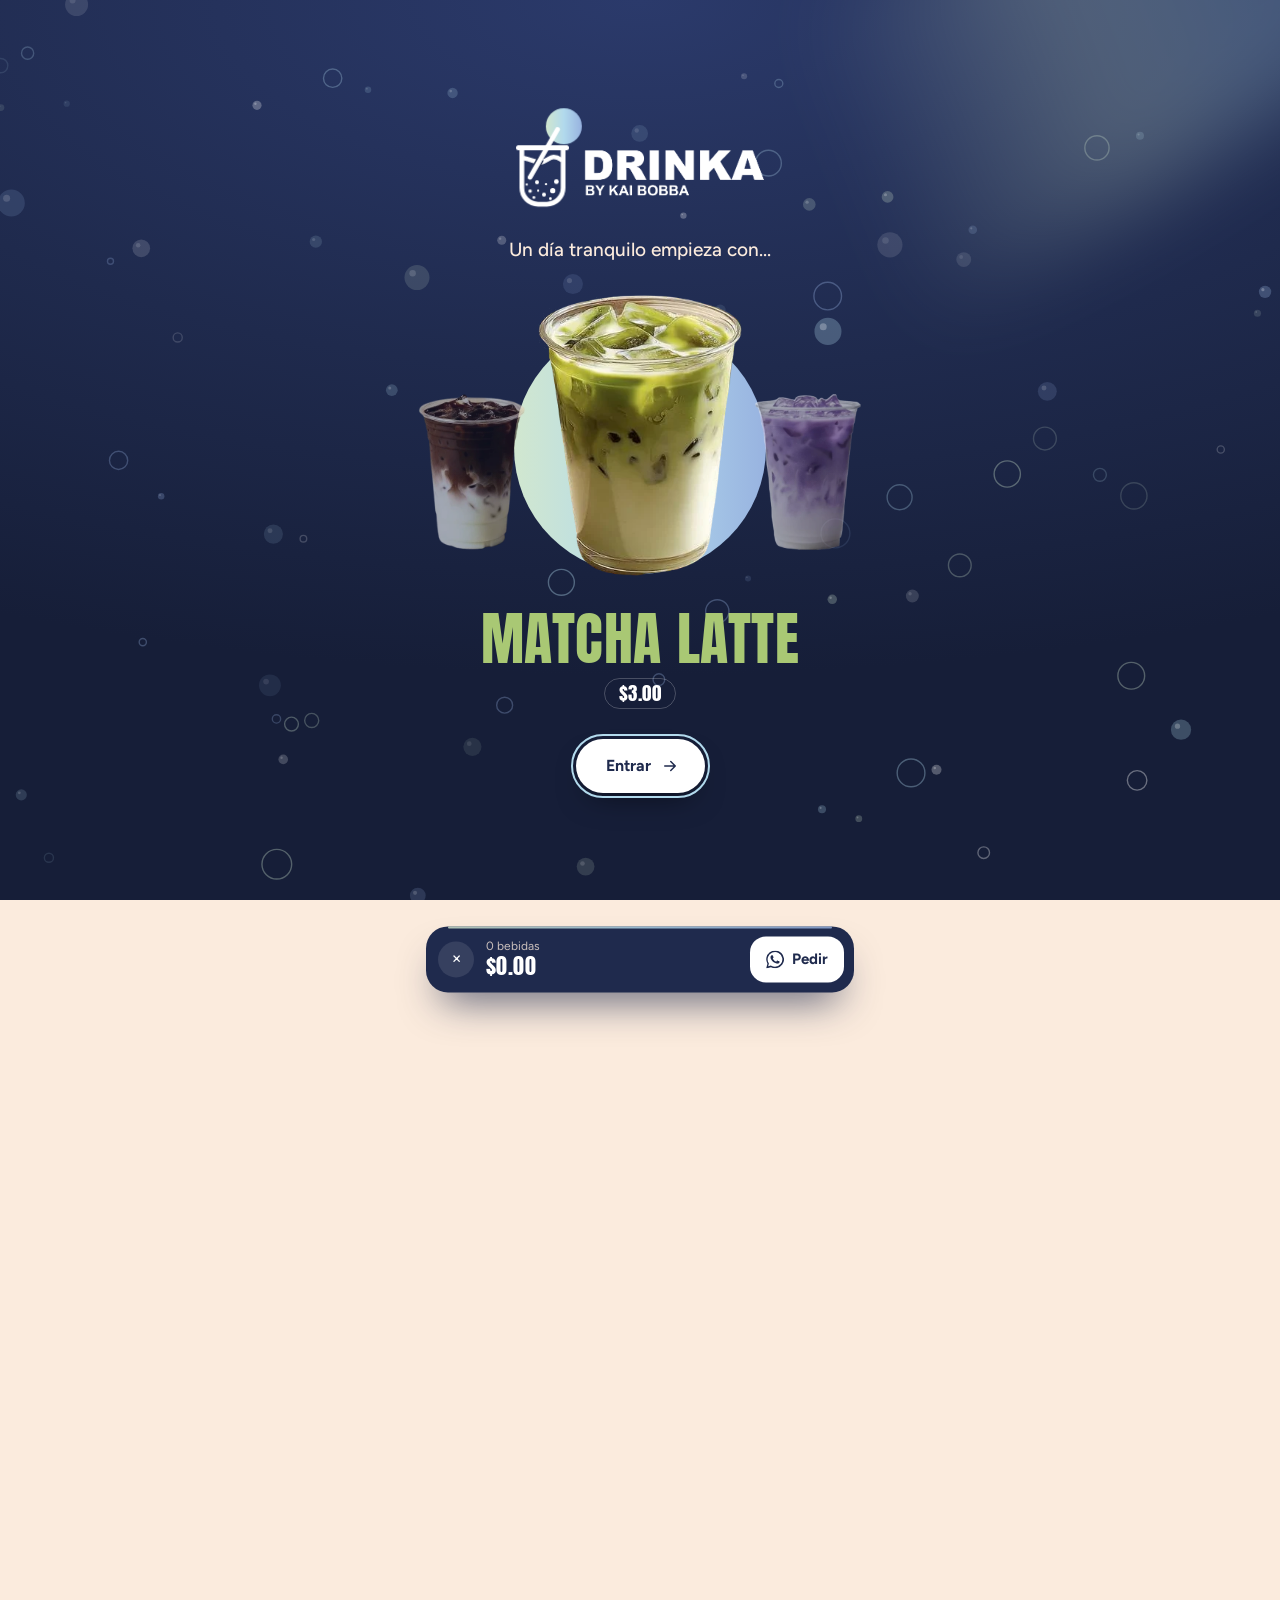
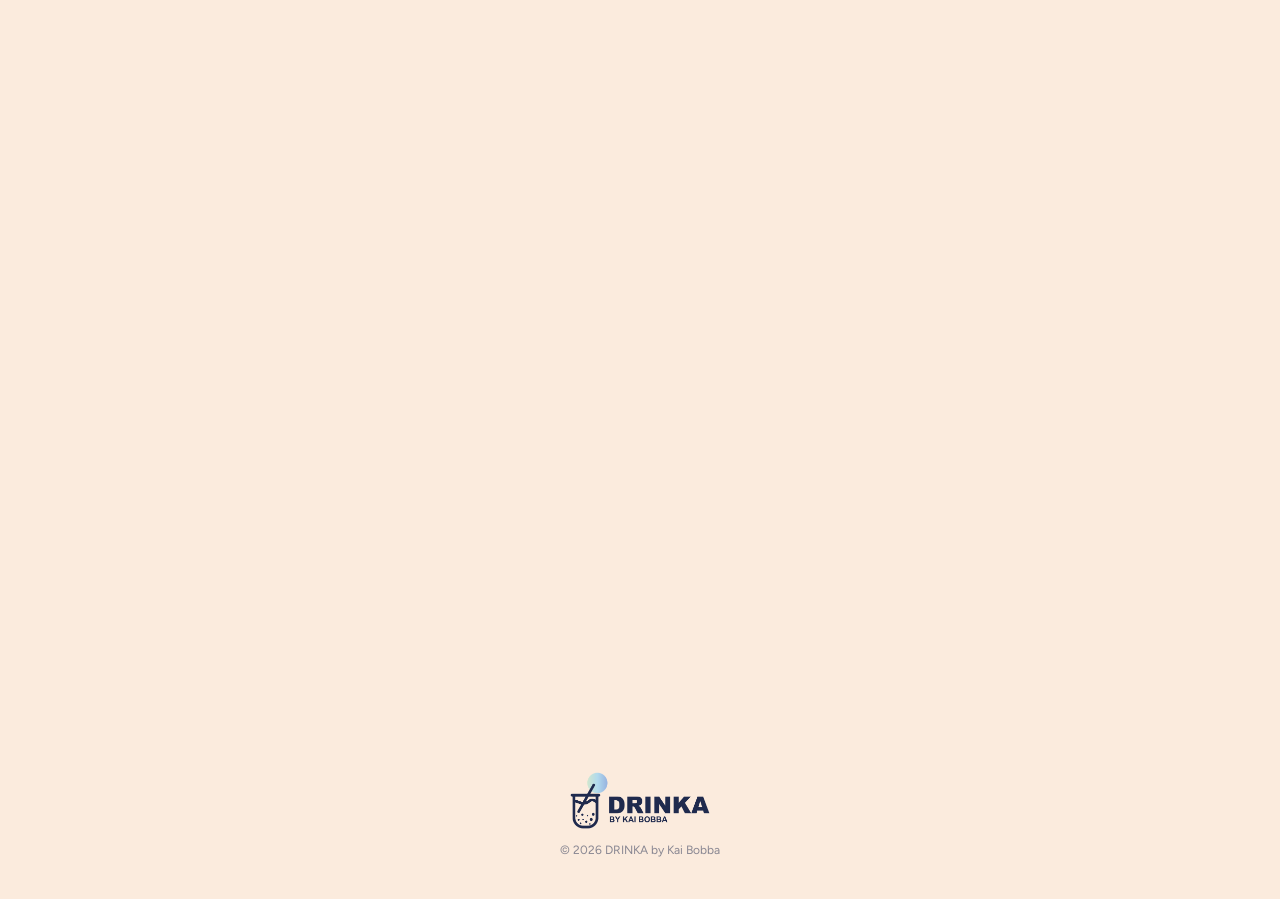
<file: index.html>
<!doctype html>
<html lang="es">
<head>
<meta charset="utf-8">
<meta name="viewport" content="width=device-width, initial-scale=1, viewport-fit=cover">
<title>DRINKA by Kai Bobba</title>
<meta name="description" content="DRINKA by Kai Bobba · Matcha, taro, tés y café. Mira el menú con precios, pide por WhatsApp y encuentra nuestro horario.">
<meta name="theme-color" content="#1F2A4D">
<meta property="og:type" content="website">
<meta property="og:title" content="DRINKA by Kai Bobba">
<meta property="og:description" content="Un día tranquilo empieza con… Menú, pedidos por WhatsApp, horario y ubicación.">
<meta property="og:url" content="https://elohim-desing-ec.github.io/links-drinka/">
<meta property="og:image" content="https://elohim-desing-ec.github.io/links-drinka/assets/og.png?v=2">
<meta property="og:image:width" content="1200">
<meta property="og:image:height" content="630">
<meta name="twitter:card" content="summary_large_image">
<link rel="icon" type="image/svg+xml" href="assets/favicon.svg">
<link rel="apple-touch-icon" href="assets/apple-touch-icon.png">
<link rel="preconnect" href="https://fonts.googleapis.com">
<link rel="preconnect" href="https://fonts.gstatic.com" crossorigin>
<link href="https://fonts.googleapis.com/css2?family=Anton&family=Figtree:wght@400;500;600;700;800&display=swap" rel="stylesheet">
<link rel="stylesheet" href="styles.css">
<script>document.documentElement.classList.add("js")</script>
<noscript><style>.welcome{display:none}</style></noscript>
</head>
<body>

<!-- ============ ÍCONOS Y DEGRADADO DE LA PERLA ============ -->
<svg class="sprite" aria-hidden="true" focusable="false">
  <defs>
    <linearGradient id="g-perla" x1="0" y1="0" x2="1" y2="0">
      <stop offset="0" stop-color="#D1E7CF"/>
      <stop offset=".5" stop-color="#B2DAED"/>
      <stop offset="1" stop-color="#98B3E0"/>
    </linearGradient>
    <symbol id="i-wa" viewBox="0 0 24 24"><path fill="currentColor" d="M17.5 14.4c-.3-.1-1.8-.9-2-1-.3-.1-.5-.1-.7.1-.2.3-.8 1-.9 1.2-.2.2-.3.2-.6.1-.3-.1-1.3-.5-2.4-1.5-.9-.8-1.5-1.8-1.7-2.1-.2-.3 0-.5.1-.6l.4-.5.3-.5v-.5l-.9-2.2c-.2-.6-.5-.5-.7-.5h-.6c-.2 0-.5.1-.8.4-.3.3-1 1-1 2.5s1.1 2.9 1.2 3.1c.1.2 2.1 3.2 5.1 4.5 2.5 1 3 .8 3.6.7.6-.1 1.8-.7 2-1.4.3-.7.3-1.3.2-1.4l-.6-.4zM12 21.8a9.8 9.8 0 0 1-5-1.4l-.4-.2-3.7 1 1-3.6-.2-.4A9.8 9.8 0 1 1 12 21.8zM20.5 3.5A11.8 11.8 0 0 0 1.9 17.7L.2 24l6.4-1.7A11.8 11.8 0 0 0 20.5 3.5z"/></symbol>
    <symbol id="i-ig" viewBox="0 0 24 24"><g fill="none" stroke="currentColor" stroke-width="1.9"><rect x="3" y="3" width="18" height="18" rx="5.2"/><circle cx="12" cy="12" r="4.2"/></g><circle cx="17.4" cy="6.6" r="1.2" fill="currentColor"/></symbol>
    <symbol id="i-tt" viewBox="0 0 24 24"><path fill="currentColor" d="M19.6 6.7a4.8 4.8 0 0 1-3.8-4.2V2h-3.4v13.4a2.9 2.9 0 1 1-2-2.8V9.2a6.3 6.3 0 1 0 5.4 6.2V8.6a8.2 8.2 0 0 0 4.8 1.5V6.7h-1z"/></symbol>
    <symbol id="i-fb" viewBox="0 0 24 24"><path fill="currentColor" d="M14 8h3V4h-3c-2.8 0-4.5 1.8-4.5 4.6V11H7v4h2.5v8h4v-8h3l.5-4h-3.5V8.8c0-.5.3-.8.5-.8z"/></symbol>
    <symbol id="i-cup" viewBox="0 0 24 24"><g fill="none" stroke="currentColor" stroke-width="1.8" stroke-linecap="round" stroke-linejoin="round"><path d="m6 8 1.75 12.28a2 2 0 0 0 2 1.72h4.54a2 2 0 0 0 2-1.72L18 8"/><path d="M5 8h14"/><path d="M7 15a6.47 6.47 0 0 1 5 0 6.47 6.47 0 0 0 5 0"/><path d="m12 8 1-6h2"/></g></symbol>
    <symbol id="i-bike" viewBox="0 0 24 24"><g fill="none" stroke="currentColor" stroke-width="1.8" stroke-linecap="round" stroke-linejoin="round"><circle cx="18.5" cy="17.5" r="3.5"/><circle cx="5.5" cy="17.5" r="3.5"/><circle cx="15" cy="5" r="1"/><path d="M12 17.5V14l-3-3 4-3 2 3h2"/></g></symbol>
    <symbol id="i-pin" viewBox="0 0 24 24"><g fill="none" stroke="currentColor" stroke-width="1.8" stroke-linecap="round" stroke-linejoin="round"><path d="M20 10c0 5-5.5 10.2-7.4 11.8a1 1 0 0 1-1.2 0C9.5 20.2 4 15 4 10a8 8 0 0 1 16 0"/><circle cx="12" cy="10" r="3"/></g></symbol>
    <symbol id="i-gift" viewBox="0 0 24 24"><g fill="none" stroke="currentColor" stroke-width="1.8" stroke-linecap="round" stroke-linejoin="round"><rect x="3" y="8" width="18" height="4" rx="1"/><path d="M12 8v13"/><path d="M19 12v7a2 2 0 0 1-2 2H7a2 2 0 0 1-2-2v-7"/><path d="M7.5 8a2.5 2.5 0 0 1 0-5C10 3 12 8 12 8s2-5 4.5-5a2.5 2.5 0 0 1 0 5"/></g></symbol>
    <symbol id="i-chev" viewBox="0 0 24 24"><path fill="none" stroke="currentColor" stroke-width="2" stroke-linecap="round" stroke-linejoin="round" d="m9 18 6-6-6-6"/></symbol>
    <symbol id="i-arrow" viewBox="0 0 24 24"><path fill="none" stroke="currentColor" stroke-width="2" stroke-linecap="round" stroke-linejoin="round" d="M5 12h14M13 6l6 6-6 6"/></symbol>
    <symbol id="i-user" viewBox="0 0 24 24"><g fill="none" stroke="currentColor" stroke-width="1.8" stroke-linecap="round" stroke-linejoin="round"><path d="M16 21v-2a4 4 0 0 0-4-4H6a4 4 0 0 0-4 4v2"/><circle cx="9" cy="7" r="4"/><path d="M19 8v6M22 11h-6"/></g></symbol>
    <symbol id="i-share" viewBox="0 0 24 24"><g fill="none" stroke="currentColor" stroke-width="1.8" stroke-linecap="round" stroke-linejoin="round"><path d="M4 12v8a2 2 0 0 0 2 2h12a2 2 0 0 0 2-2v-8"/><path d="m16 6-4-4-4 4"/><path d="M12 2v13"/></g></symbol>
  </defs>
</svg>

<!-- ============ PANTALLA DE BIENVENIDA ============ -->
<div class="welcome" id="welcome" role="dialog" aria-modal="true" aria-labelledby="w-title">
  <canvas class="welcome__bubbles" id="bubbles" aria-hidden="true"></canvas>
  <div class="welcome__beam" aria-hidden="true"></div>

  <div class="welcome__inner">
    <div class="welcome__logo">
    <!-- Isotipo dibujado en SVG para poder animarlo -->
    <svg class="iso" id="iso" viewBox="0 0 545 805" aria-hidden="true">
      <circle class="iso__perla" cx="391" cy="154" r="144" fill="url(#g-perla)"/>
      <g fill="none" stroke="#fff" stroke-linecap="round" stroke-linejoin="round">
        <path class="iso__draw iso__cup" pathLength="1" stroke-width="38" d="M55,340 V647 A130,130 0 0 0 185,777 H255 A130,130 0 0 0 385,647 V340"/>
        <path class="iso__draw iso__wave" pathLength="1" stroke-width="36" d="M74,410 C130,420 170,447 205,444 C245,440 275,400 310,400 C335,400 352,410 366,420"/>
      </g>
      <rect class="iso__rim" x="8" y="306" width="424" height="40" rx="20" fill="#fff"/>
      <line class="iso__gap" x1="205" y1="415" x2="173" y2="471" stroke="#1F2A4D" stroke-width="58"/>
      <line class="iso__straw" x1="340" y1="180" x2="121" y2="562" stroke="#fff" stroke-width="38" stroke-linecap="round"/>
      <g class="iso__pearls" fill="#fff">
        <circle style="--d:0" cx="176" cy="602" r="16"/>
        <circle style="--d:1" cx="331" cy="597" r="19"/>
        <circle style="--d:2" cx="94" cy="620" r="9"/>
        <circle style="--d:3" cx="248" cy="617" r="9"/>
        <circle style="--d:4" cx="302" cy="669" r="21"/>
        <circle style="--d:5" cx="121" cy="673" r="14"/>
        <circle style="--d:6" cx="185" cy="669" r="9"/>
        <circle style="--d:7" cx="232" cy="701" r="16"/>
        <circle style="--d:8" cx="151" cy="724" r="11"/>
        <circle style="--d:9" cx="283" cy="733" r="11"/>
      </g>
    </svg>

    <img class="welcome__wordmark" src="assets/wordmark-blanco.png" alt="DRINKA by Kai Bobba" width="900" height="240">
    </div>

    <h2 class="welcome__lead" id="w-title">Un día tranquilo empieza con…</h2>
    <!-- Las bebidas con favorito: true se cargan aquí desde script.js -->
    <div class="showcase" id="showcase" role="group" aria-label="Bebidas recomendadas"></div>
    <div class="pick" id="pick">
      <p class="pick__name" id="pick-name"></p>
      <p class="pick__price" id="pick-price"></p>
    </div>
    <button class="welcome__btn" id="enter" type="button">Entrar <svg aria-hidden="true"><use href="#i-arrow"/></svg></button>
  </div>
</div>

<!-- ============ TARJETA ============ -->
<main class="page" id="page">

  <header class="hero">
    <div class="hero__grid" aria-hidden="true"></div>
    <div class="hero__beam" aria-hidden="true"></div>

    <h1 class="hero__logo reveal" style="--i:0"><img src="assets/logo-blanco.png" alt="DRINKA by Kai Bobba" width="1100" height="442"></h1>
    <p class="hero__tagline reveal" style="--i:1">Un día tranquilo empieza con…</p>
    <p class="status reveal" id="status" style="--i:2"><span class="status__dot" aria-hidden="true"></span><span id="status-text">Revisando horario…</span></p>

    <!-- Redes conectadas a la perla, con pulsos de luz -->
    <nav class="hub" aria-label="Redes sociales">
      <svg class="hub__lines" viewBox="0 0 340 160" aria-hidden="true">
        <defs>
          <linearGradient id="g-hub" gradientUnits="userSpaceOnUse" x1="0" y1="0" x2="340" y2="0">
            <stop offset="0" stop-color="#D1E7CF"/>
            <stop offset=".5" stop-color="#B2DAED"/>
            <stop offset="1" stop-color="#98B3E0"/>
          </linearGradient>
          <filter id="f-glow" filterUnits="userSpaceOnUse" x="-20" y="-20" width="380" height="200">
            <feGaussianBlur stdDeviation="2.4" result="b"/>
            <feMerge><feMergeNode in="b"/><feMergeNode in="b"/><feMergeNode in="SourceGraphic"/></feMerge>
          </filter>
        </defs>
        <g class="hub__base">
          <path data-line="instagram" d="M60,40 H92 L116,64 H138"/>
          <path data-line="mapa" d="M60,120 H92 L116,96 H138"/>
          <path data-line="tiktok" d="M280,40 H248 L224,64 H202"/>
          <path data-line="whatsapp" d="M280,120 H248 L224,96 H202"/>
          <path d="M0,80 H138"/>
          <path d="M340,80 H202"/>
          <path d="M170,0 V48"/>
          <path d="M158,160 V112"/>
          <path d="M182,160 V112"/>
          <path class="hub__pins" d="M133,72 H138 M133,88 H138 M202,72 H207 M202,88 H207 M158,43 V48 M182,43 V48 M170,112 V117"/>
        </g>
        <g class="hub__nodes">
          <circle cx="92" cy="40" r="2"/><circle cx="116" cy="64" r="2"/>
          <circle cx="92" cy="120" r="2"/><circle cx="116" cy="96" r="2"/>
          <circle cx="248" cy="40" r="2"/><circle cx="224" cy="64" r="2"/>
          <circle cx="248" cy="120" r="2"/><circle cx="224" cy="96" r="2"/>
        </g>
        <g class="hub__pulses" filter="url(#f-glow)">
          <path pathLength="100" style="--d:0s" d="M60,40 H92 L116,64 H138"/>
          <path pathLength="100" style="--d:.7s" d="M280,120 H248 L224,96 H202"/>
          <path pathLength="100" style="--d:1.4s" d="M60,120 H92 L116,96 H138"/>
          <path pathLength="100" style="--d:2.1s" d="M280,40 H248 L224,64 H202"/>
          <path pathLength="100" style="--d:.4s;--t:3.6s" d="M0,80 H138"/>
          <path pathLength="100" style="--d:2.2s;--t:3.6s" d="M340,80 H202"/>
          <path pathLength="100" style="--d:1.1s;--t:3.2s" d="M170,0 V48"/>
          <path pathLength="100" style="--d:2.6s;--t:3.2s" d="M158,160 V112"/>
          <path pathLength="100" style="--d:.2s;--t:3.2s" d="M182,160 V112"/>
        </g>
      </svg>

      <a class="hub__tile reveal-pop" style="--x:36;--y:40;--i:3" data-link="instagram" target="_blank" rel="noopener" aria-label="Instagram"><svg aria-hidden="true"><use href="#i-ig"/></svg></a>
      <a class="hub__tile reveal-pop" style="--x:36;--y:120;--i:4" data-link="mapa" target="_blank" rel="noopener" aria-label="Ubicación en el mapa"><svg aria-hidden="true"><use href="#i-pin"/></svg></a>
      <a class="hub__tile reveal-pop" style="--x:304;--y:40;--i:5" data-link="tiktok" target="_blank" rel="noopener" aria-label="TikTok"><svg aria-hidden="true"><use href="#i-tt"/></svg></a>
      <a class="hub__tile reveal-pop" style="--x:304;--y:120;--i:6" data-link="whatsapp" target="_blank" rel="noopener" aria-label="WhatsApp"><svg aria-hidden="true"><use href="#i-wa"/></svg></a>
      <div class="hub__chip reveal-pop" style="--x:170;--y:80;--i:2" aria-hidden="true"><span class="hub__perla"></span></div>
    </nav>
    <p class="hub__caption reveal" style="--i:5">Síguenos · @drinka.ec</p>
  </header>

  <!-- ============ ENLACES ============ -->
  <nav class="links" aria-label="Enlaces">
    <a class="btn btn--featured reveal" style="--i:4" data-link="whatsapp" target="_blank" rel="noopener">
      <span class="btn__icon"><svg aria-hidden="true"><use href="#i-wa"/></svg></span>
      <span class="btn__label">Haz tu pedido<small>Escríbenos por WhatsApp</small></span>
      <svg class="btn__arrow" aria-hidden="true"><use href="#i-chev"/></svg>
    </a>
    <a class="btn reveal" style="--i:5" href="#menu">
      <span class="btn__icon"><svg aria-hidden="true"><use href="#i-cup"/></svg></span>
      <span class="btn__label">Ver el menú<small>Matcha, taro, tés y café con precios</small></span>
      <svg class="btn__arrow" aria-hidden="true"><use href="#i-chev"/></svg>
    </a>
    <a class="btn reveal" style="--i:6" data-link="delivery" target="_blank" rel="noopener">
      <span class="btn__icon"><svg aria-hidden="true"><use href="#i-bike"/></svg></span>
      <span class="btn__label">Delivery<small>Te lo llevamos a casa</small></span>
      <svg class="btn__arrow" aria-hidden="true"><use href="#i-chev"/></svg>
    </a>
    <a class="btn reveal" style="--i:7" data-link="mapa" target="_blank" rel="noopener">
      <span class="btn__icon"><svg aria-hidden="true"><use href="#i-pin"/></svg></span>
      <span class="btn__label">Cómo llegar<small data-text="direccion">Abrir en Google Maps</small></span>
      <svg class="btn__arrow" aria-hidden="true"><use href="#i-chev"/></svg>
    </a>
    <a class="btn reveal" style="--i:8" data-link="promos" target="_blank" rel="noopener">
      <span class="btn__icon"><svg aria-hidden="true"><use href="#i-gift"/></svg></span>
      <span class="btn__label">Promos del mes<small>Míralas en nuestro Instagram</small></span>
      <svg class="btn__arrow" aria-hidden="true"><use href="#i-chev"/></svg>
    </a>
  </nav>

  <!-- ============ MENÚ + PEDIDO ============ -->
  <section class="card menu reveal" id="menu" aria-labelledby="m-title">
    <p class="eyebrow">Un día tranquilo empieza con…</p>
    <h2 id="m-title">Nuestro menú</h2>
    <div class="tabs" id="m-tabs" role="tablist" aria-label="Categorías del menú"></div>
    <div class="menu__panel" id="m-panel" role="tabpanel"></div>
    <p class="menu__hint">Toca <b>+</b> para armar tu pedido y envíalo por WhatsApp.</p>
  </section>

  <!-- ============ HORARIO ============ -->
  <section class="card hours reveal" aria-labelledby="h-title">
    <div class="card__head">
      <h2 id="h-title">Horario</h2>
      <span class="pill" id="h-pill">—</span>
    </div>
    <ul class="hours__list" id="hours"></ul>
  </section>

  <!-- ============ ACCIONES ============ -->
  <div class="actions reveal">
    <button class="act" id="save-contact" type="button"><svg aria-hidden="true"><use href="#i-user"/></svg>Guardar contacto</button>
    <button class="act" id="share" type="button"><svg aria-hidden="true"><use href="#i-share"/></svg>Compartir</button>
  </div>

  <footer class="foot">
    <img src="assets/logo-azul.png" alt="DRINKA by Kai Bobba" width="1100" height="442" loading="lazy">
    <p>© <span id="year">2026</span> DRINKA by Kai Bobba</p>
  </footer>
</main>

<!-- Barra del pedido -->
<div class="cart" id="cart" aria-label="Tu pedido">
  <button class="cart__clear" id="cart-clear" type="button" aria-label="Vaciar pedido">×</button>
  <div class="cart__info">
    <span class="cart__count" id="cart-count">0 bebidas</span>
    <span class="cart__total" id="cart-total">$0.00</span>
  </div>
  <a class="cart__go" id="cart-go" href="#" target="_blank" rel="noopener"><svg aria-hidden="true"><use href="#i-wa"/></svg>Pedir</a>
</div>

<div class="toast" id="toast" role="status" aria-live="polite"></div>

<script src="script.js"></script>
</body>
</html>
</file>
<file: styles.css>
/* =========================================================
   DRINKA by Kai Bobba · tarjeta virtual
   Paleta del manual: azul marino, crema, blanco,
   la perla (menta → celeste → lavanda) y colores de sabor.
   ========================================================= */

:root {
  --navy: #1F2A4D;
  --cream: #FBEBDD;
  --white: #FFFFFF;
  --menta: #D1E7CF;
  --celeste: #B2DAED;
  --lavanda: #98B3E0;
  --perla: linear-gradient(90deg, var(--menta), var(--celeste) 50%, var(--lavanda));

  /* Colores de sabor (uno por pieza) */
  --vino: #7B2433;
  --matcha: #6F8A3A;
  --taro: #9E86D6;
  --mango: #F4C24F;
  --maracuya: #EE8A34;

  --ink: var(--navy);
  --ink-2: rgba(31, 42, 77, .74);
  --ink-3: rgba(31, 42, 77, .52);
  --line: rgba(31, 42, 77, .1);

  --display: "Anton", "Arial Narrow", system-ui, sans-serif;
  --sans: "Figtree", system-ui, -apple-system, "Segoe UI", Roboto, sans-serif;
  --ease-out: cubic-bezier(.2, .8, .2, 1);
  --ease-spring: cubic-bezier(.34, 1.56, .64, 1);

  color-scheme: light;
}

* { box-sizing: border-box; }
html { -webkit-text-size-adjust: 100%; scroll-behavior: smooth; }
body {
  margin: 0;
  min-height: 100svh;
  background: var(--cream);
  color: var(--ink);
  font: 400 16px/1.5 var(--sans);
  -webkit-font-smoothing: antialiased;
}
body.is-welcome { overflow: hidden; }
img, svg { display: block; }
a { color: inherit; text-decoration: none; -webkit-tap-highlight-color: transparent; }
button { font: inherit; color: inherit; -webkit-tap-highlight-color: transparent; }
h1, h2, p { margin: 0; }
[hidden] { display: none !important; } /* gana a display:grid de .btn y .hub__tile */
:focus-visible { outline: 2px solid var(--navy); outline-offset: 3px; }

.sprite { position: absolute; width: 0; height: 0; overflow: hidden; }

/* =========================================================
   BIENVENIDA
   ========================================================= */
.welcome {
  position: fixed;
  inset: 0;
  z-index: 50;
  display: grid;
  place-items: center;
  padding: 24px 16px;
  overflow: hidden;
  color: var(--white);
  background: radial-gradient(120% 75% at 50% 0%, #2B3A6B 0%, var(--navy) 55%, #161E38 100%);
  clip-path: circle(150vmax at var(--cx, 50%) var(--cy, 35%));
  transition: clip-path .95s cubic-bezier(.7, 0, .25, 1);
}
.welcome.is-closing { clip-path: circle(0px at var(--cx, 50%) var(--cy, 35%)); }
.welcome[hidden] { display: none; }

.welcome__bubbles { position: absolute; inset: 0; width: 100%; height: 100%; }

/* Haz de luz suave (como el resplandor del pin), en tonos de la perla */
.welcome__beam,
.hero__beam {
  position: absolute;
  pointer-events: none;
  background: linear-gradient(100deg, transparent 12%, var(--menta) 40%, var(--celeste) 58%, var(--lavanda) 76%, transparent 92%);
  filter: blur(42px);
  animation: beam 9s ease-in-out infinite alternate;
}
.welcome__beam {
  top: -14vmax;
  right: -26vmax;
  width: 70vmax;
  height: 26vmax;
  opacity: .26;
  transform: rotate(-32deg);
}
@keyframes beam {
  to { transform: rotate(-20deg) translate(-6%, 8%); opacity: var(--beam-to, .38); }
}

.welcome__inner {
  position: relative;
  display: grid;
  justify-items: center;
  width: 100%;
  max-width: 420px;
  text-align: center;
}

/* Logo horizontal oficial: isotipo animado + logotipo */
.welcome__logo { position: relative; width: clamp(180px, 29svh, 250px); aspect-ratio: 2000 / 805; }

/* --- Isotipo animado --- */
.iso { position: absolute; left: 0; top: 0; width: 27.25%; height: auto; overflow: visible; }
.iso.is-pop .iso__perla { animation: perlaPop .5s var(--ease-spring) both; }

.iso__rim { transform-box: fill-box; transform-origin: center; animation: rim .5s var(--ease-out) .1s both; }
@keyframes rim { from { transform: scaleX(0); opacity: 0; } }

.iso__draw { stroke-dasharray: 1; animation: draw .6s var(--ease-out) .15s both; }
.iso__wave { animation-duration: .4s; animation-delay: .4s; }
@keyframes draw {
  0% { stroke-dashoffset: 1; opacity: 0; }
  6% { opacity: 1; }
  100% { stroke-dashoffset: 0; opacity: 1; }
}

.iso__pearls circle {
  transform-box: fill-box;
  transform-origin: center;
  animation: drop .75s var(--ease-spring) calc(.45s + var(--d) * 35ms) both;
}
@keyframes drop {
  0% { transform: translateY(-330px) scale(.6); opacity: 0; }
  40% { opacity: 1; }
  100% { transform: none; opacity: 1; }
}

.iso__straw { animation: straw .5s var(--ease-out) .6s both; }
@keyframes straw { from { transform: translate(110px, -190px); opacity: 0; } }
.iso__gap { animation: fade .2s linear 1.05s both; }
@keyframes fade { from { opacity: 0; } }

.iso__perla {
  transform-box: fill-box;
  transform-origin: center;
  animation: pop .7s var(--ease-spring) .8s both, float 4.5s ease-in-out 1.6s infinite;
}
@keyframes pop { from { transform: scale(0); } }
@keyframes float { 50% { transform: translateY(-12px); } }
@keyframes perlaPop { 40% { transform: scale(1.25); } 100% { transform: scale(1.1); } }

/* --- Bienvenida: frase y bebidas --- */
.welcome__wordmark {
  position: absolute;
  left: 27.65%;
  top: 41.5%;
  width: 72.35%;
  height: auto;
  animation: up .6s var(--ease-out) .5s both;
}
.welcome__lead {
  margin-top: clamp(14px, 3.4svh, 30px);
  color: var(--cream);
  font: 500 clamp(16px, 4.8vw, 19px)/1.3 var(--sans);
  animation: up .6s var(--ease-out) .65s both;
}

.showcase {
  --h: clamp(150px, 34svh, 300px);
  position: relative;
  width: 100%;
  height: var(--h);
  margin-top: clamp(12px, 2.6svh, 24px);
  touch-action: pan-y;
  animation: up .6s var(--ease-out) .75s both;
}
/* La perla detrás del vaso, como en el menú impreso */
.showcase::before {
  content: "";
  position: absolute;
  left: 50%;
  top: 54%;
  width: calc(var(--h) * .84);
  aspect-ratio: 1;
  border-radius: 50%;
  background: var(--perla);
  translate: -50% -50%;
}
.show {
  position: absolute;
  left: 50%;
  top: 0;
  width: calc(var(--h) * .68);
  height: 100%;
  padding: 0;
  border: 0;
  background: none;
  cursor: pointer;
  translate: -50% 0;
  transform-origin: 50% 75%;
  transition: transform .75s var(--ease-out), opacity .5s, visibility .5s;
}
.show img { width: 100%; height: 100%; object-fit: contain; pointer-events: none; }
.show[data-pos="centro"] { z-index: 2; }
.show[data-pos="der"] { z-index: 1; opacity: .6; transform: translateX(calc(var(--h) * .56)) scale(.52); }
.show[data-pos="izq"] { z-index: 1; opacity: .6; transform: translateX(calc(var(--h) * -.56)) scale(.52); }
.show[data-pos="atras"] { opacity: 0; visibility: hidden; transform: scale(.3); }
.show:focus-visible { outline-color: var(--celeste); }

.pick { margin-top: clamp(10px, 2.2svh, 22px); animation: up .6s var(--ease-out) .85s both; }
.pick__name {
  color: var(--c, var(--cream));
  font: 400 clamp(36px, min(13vw, 7.4svh), 58px)/1.15 var(--display);
  letter-spacing: .01em;
  text-transform: uppercase;
  white-space: nowrap;
}
.pick__price {
  display: inline-block;
  margin-top: 6px;
  padding: 2px 14px 1px;
  border: 1px solid rgba(255, 255, 255, .22);
  border-radius: 999px;
  font: 400 19px/1.35 var(--display);
  letter-spacing: .03em;
}
.pick.is-swap .pick__name { animation: swap .45s var(--ease-out); }
@keyframes swap { from { opacity: 0; translate: 0 10px; } }
@keyframes up { from { opacity: 0; transform: translateY(14px); } }

.welcome__btn {
  margin-top: clamp(16px, 3.4svh, 30px);
  display: inline-flex;
  align-items: center;
  gap: 10px;
  padding: 15px 26px 15px 30px;
  border: 0;
  border-radius: 999px;
  background: var(--white);
  color: var(--navy);
  font-weight: 700;
  font-size: 16px;
  cursor: pointer;
  box-shadow: 0 14px 30px -12px rgba(0, 0, 0, .55);
  animation: up .6s var(--ease-out) 1s both, ring 2.4s ease-out 1.8s infinite;
  transition: transform .25s var(--ease-spring);
}
.welcome__btn svg { width: 18px; height: 18px; transition: transform .25s var(--ease-out); }
.welcome__btn:hover { transform: translateY(-2px) scale(1.03); }
.welcome__btn:hover svg { transform: translateX(4px); }
.welcome__btn:active { transform: scale(.97); }
.welcome__btn:focus-visible { outline-color: var(--celeste); }
@keyframes ring {
  0% { box-shadow: 0 14px 30px -12px rgba(0, 0, 0, .55), 0 0 0 0 rgba(178, 218, 237, .55); }
  70%, 100% { box-shadow: 0 14px 30px -12px rgba(0, 0, 0, .55), 0 0 0 16px rgba(178, 218, 237, 0); }
}

/* Celular acostado: bebida a la izquierda, texto a la derecha */
@media (max-height: 500px) and (min-width: 560px) {
  .welcome__inner { grid-template-columns: 1fr 1fr; align-items: center; column-gap: 32px; max-width: 720px; }
  .showcase { --h: min(76svh, 300px); grid-column: 1; grid-row: 1 / span 4; margin-top: 0; }
  .welcome__logo { grid-column: 2; width: 180px; }
  .welcome__lead, .pick, .welcome__btn { grid-column: 2; }
  .pick__name { font-size: 40px; }
}

/* =========================================================
   PÁGINA
   ========================================================= */
.page { max-width: 460px; margin: 0 auto; padding-bottom: calc(32px + env(safe-area-inset-bottom)); }

/* --- Hero azul marino --- */
.hero {
  position: relative;
  isolation: isolate;
  overflow: hidden;
  padding: calc(30px + env(safe-area-inset-top)) 20px 24px;
  border-radius: 0 0 32px 32px;
  background: radial-gradient(130% 85% at 50% 0%, #2B3A6B 0%, var(--navy) 60%);
  color: var(--white);
  text-align: center;
}
.hero__grid {
  position: absolute;
  inset: 0;
  z-index: -1;
  background-image: linear-gradient(90deg, rgba(255, 255, 255, .05) 1px, transparent 1px);
  background-size: 34px 100%;
  background-position: center;
  -webkit-mask-image: radial-gradient(80% 70% at 50% 70%, #000 30%, transparent 78%);
  mask-image: radial-gradient(80% 70% at 50% 70%, #000 30%, transparent 78%);
}
.hero__beam {
  z-index: -1;
  top: -90px;
  right: -150px;
  width: 360px;
  height: 170px;
  opacity: .18;
  --beam-to: .26;
  transform: rotate(-32deg);
}

.hero__logo { width: min(250px, 74%); margin: 0 auto; }
.hero__logo img { width: 100%; height: auto; }
.hero__tagline { margin-top: 16px; font-size: 15px; color: rgba(255, 255, 255, .78); }

.status {
  display: inline-flex;
  align-items: center;
  gap: 8px;
  margin-top: 14px;
  padding: 6px 13px 6px 11px;
  border-radius: 999px;
  background: rgba(255, 255, 255, .08);
  border: 1px solid rgba(255, 255, 255, .13);
  font-size: 13px;
  font-weight: 500;
}
.status__dot { width: 8px; height: 8px; border-radius: 50%; background: rgba(255, 255, 255, .45); }
.status.is-open .status__dot { background: var(--menta); animation: ping 2s ease-out infinite; }
@keyframes ping {
  0% { box-shadow: 0 0 0 0 rgba(209, 231, 207, .7); }
  70%, 100% { box-shadow: 0 0 0 8px rgba(209, 231, 207, 0); }
}

/* --- Hub: redes conectadas con pulsos de luz --- */
.hub {
  position: relative;
  width: 100%;
  max-width: 360px;
  aspect-ratio: 340 / 160;
  margin: 20px auto 0;
}
.hub__lines {
  position: absolute;
  inset: 0;
  width: 100%;
  height: 100%;
  overflow: visible;
  -webkit-mask-image: linear-gradient(90deg, transparent, #000 10%, #000 90%, transparent);
  mask-image: linear-gradient(90deg, transparent, #000 10%, #000 90%, transparent);
}
.hub__base path { fill: none; stroke: rgba(255, 255, 255, .15); stroke-width: 1.2; transition: stroke .3s; }
.hub__base path.is-hot { stroke: rgba(178, 218, 237, .75); }
.hub__nodes circle { fill: rgba(255, 255, 255, .3); }
.hub__pulses path {
  fill: none;
  stroke: url(#g-hub);
  stroke-width: 2.4;
  stroke-linecap: round;
  stroke-dasharray: 14 200;
  stroke-dashoffset: 16;
  animation: flow var(--t, 2.8s) cubic-bezier(.45, 0, .55, 1) var(--d, 0s) infinite;
}
@keyframes flow {
  from { stroke-dashoffset: 16; }
  to { stroke-dashoffset: -102; }
}

.hub__tile,
.hub__chip {
  position: absolute;
  left: calc(var(--x) / 340 * 100%);
  top: calc(var(--y) / 160 * 100%);
  translate: -50% -50%;
  display: grid;
  place-items: center;
  aspect-ratio: 1;
  border: 1px solid rgba(255, 255, 255, .15);
  -webkit-backdrop-filter: blur(6px);
  backdrop-filter: blur(6px);
}
.hub__tile {
  width: calc(48 / 340 * 100%);
  border-radius: 28%;
  color: var(--white);
  background: linear-gradient(180deg, rgba(255, 255, 255, .13), rgba(255, 255, 255, .04));
  box-shadow: inset 0 1px 0 rgba(255, 255, 255, .14), 0 10px 22px -10px rgba(0, 0, 0, .6);
  transition: transform .35s var(--ease-spring), border-color .3s, box-shadow .3s;
}
.hub__tile svg { width: 46%; height: 46%; }
.hub__tile:hover,
.hub__tile:focus-visible {
  transform: translateY(-3px) scale(1.08);
  border-color: rgba(178, 218, 237, .6);
  box-shadow: 0 0 0 4px rgba(178, 218, 237, .12), 0 0 26px rgba(178, 218, 237, .38);
  outline: none;
}
.hub__tile:active { transform: scale(.94); }

.hub__chip {
  width: calc(64 / 340 * 100%);
  border-radius: 24%;
  border-color: rgba(255, 255, 255, .2);
  background: linear-gradient(180deg, #34437A, #1A2343);
  box-shadow: inset 0 1px 0 rgba(255, 255, 255, .18), 0 14px 30px -12px rgba(0, 0, 0, .7);
  animation: chip 1.4s ease-in-out infinite;
}
@keyframes chip {
  50% { box-shadow: inset 0 1px 0 rgba(255, 255, 255, .18), 0 14px 30px -12px rgba(0, 0, 0, .7), 0 0 30px rgba(178, 218, 237, .32); }
}
.hub__perla {
  width: 50%;
  aspect-ratio: 1;
  border-radius: 50%;
  background: var(--perla);
  box-shadow: 0 0 18px rgba(178, 218, 237, .55);
  animation: breathe 2.8s ease-in-out infinite;
}
@keyframes breathe { 50% { transform: scale(1.08); box-shadow: 0 0 26px rgba(178, 218, 237, .8); } }

.hub__caption {
  margin-top: 8px;
  font-size: 11px;
  font-weight: 600;
  letter-spacing: .2em;
  text-transform: uppercase;
  color: rgba(255, 255, 255, .55);
}

/* --- Botones de enlace --- */
.links { display: grid; gap: 12px; padding: 22px 16px 0; }

.btn {
  position: relative;
  overflow: hidden;
  isolation: isolate;
  display: grid;
  grid-template-columns: 46px 1fr 18px;
  align-items: center;
  gap: 14px;
  padding: 12px 16px 12px 12px;
  border-radius: 20px;
  background: var(--white);
  border: 1px solid var(--line);
  box-shadow: 0 1px 0 rgba(31, 42, 77, .04), 0 14px 28px -22px rgba(31, 42, 77, .5);
  transition: transform .25s var(--ease-out), box-shadow .25s;
}
.btn:hover { transform: translateY(-2px); box-shadow: 0 1px 0 rgba(31, 42, 77, .04), 0 20px 34px -22px rgba(31, 42, 77, .6); }
.btn:active { transform: scale(.985); }

.btn__icon {
  width: 46px;
  height: 46px;
  display: grid;
  place-items: center;
  border-radius: 14px;
  background: var(--cream);
  color: var(--navy);
}
.btn__icon svg { width: 22px; height: 22px; }
.btn:hover .btn__icon svg { animation: wiggle .5s var(--ease-out); }
@keyframes wiggle { 30% { transform: rotate(-12deg) scale(1.1); } 60% { transform: rotate(8deg); } }

.btn__label { display: grid; font-weight: 600; font-size: 16px; line-height: 1.25; }
.btn__label small { margin-top: 2px; font-weight: 400; font-size: 13px; color: var(--ink-2); }
.btn__arrow { width: 18px; height: 18px; color: var(--ink-3); transition: transform .25s var(--ease-out); }
.btn:hover .btn__arrow { transform: translateX(3px); }

/* Botón destacado con borde de luz que gira */
@property --a { syntax: "<angle>"; inherits: false; initial-value: 0deg; }
.btn--featured {
  padding: 14px 18px 14px 14px;
  background: var(--navy);
  color: var(--white);
  border-color: transparent;
  box-shadow: 0 20px 36px -18px rgba(31, 42, 77, .75);
}
.btn--featured::before {
  content: "";
  position: absolute;
  inset: 0;
  z-index: -1;
  padding: 1.5px;
  border-radius: inherit;
  background: conic-gradient(from var(--a), transparent 0 58%, var(--menta) 70%, var(--celeste) 80%, var(--lavanda) 90%, transparent 98%);
  -webkit-mask: linear-gradient(#000 0 0) content-box, linear-gradient(#000 0 0);
  -webkit-mask-composite: xor;
  mask-composite: exclude;
  animation: spin 4s linear infinite;
  pointer-events: none;
}
.btn--featured::after {
  content: "";
  position: absolute;
  inset: 0;
  z-index: -1;
  background: linear-gradient(105deg, transparent 35%, rgba(255, 255, 255, .13) 50%, transparent 65%);
  transform: translateX(-100%);
  animation: shine 4.5s ease-in-out 1s infinite;
  pointer-events: none;
}
@keyframes spin { to { --a: 360deg; } }
@keyframes shine { 0%, 55% { transform: translateX(-100%); } 100% { transform: translateX(100%); } }
.btn--featured .btn__icon { background: rgba(255, 255, 255, .1); color: var(--white); }
.btn--featured .btn__label { font-size: 17px; }
.btn--featured small { color: rgba(251, 235, 221, .8); }
.btn--featured .btn__arrow { color: var(--white); }

/* Onda al tocar */
.ripple {
  position: absolute;
  z-index: -1;
  border-radius: 50%;
  background: rgba(31, 42, 77, .1);
  transform: scale(0);
  animation: ripple .65s ease-out forwards;
  pointer-events: none;
}
.btn--featured .ripple { background: rgba(255, 255, 255, .22); }
@keyframes ripple { to { transform: scale(1); opacity: 0; } }

/* --- Tarjetas --- */
.card {
  margin: 16px 16px 0;
  padding: 22px 20px;
  border-radius: 24px;
  background: var(--white);
  border: 1px solid var(--line);
  box-shadow: 0 16px 32px -26px rgba(31, 42, 77, .5);
}
.card h2 { font: 400 34px/1.2 var(--display); letter-spacing: .01em; text-transform: uppercase; }
.eyebrow {
  font-size: 11px;
  font-weight: 600;
  letter-spacing: .2em;
  text-transform: uppercase;
  color: var(--ink-3);
  margin-bottom: 6px;
}

/* --- Menú --- */
.menu { padding: 22px 0 20px; overflow: hidden; scroll-margin-top: 16px; }
.menu > .eyebrow,
.menu > h2,
.menu__hint { margin-left: 20px; margin-right: 20px; }

.tabs {
  display: flex;
  gap: 8px;
  margin-top: 16px;
  padding: 2px 20px 4px;
  overflow-x: auto;
  scrollbar-width: none;
}
.tabs::-webkit-scrollbar { display: none; }
.tab {
  flex: none;
  display: inline-flex;
  align-items: center;
  gap: 8px;
  padding: 9px 16px 9px 13px;
  border: 0;
  border-radius: 999px;
  background: var(--cream);
  font-size: 14px;
  font-weight: 600;
  cursor: pointer;
  transition: background .2s, color .2s, transform .25s var(--ease-spring);
}
.tab::before { content: ""; width: 10px; height: 10px; border-radius: 50%; background: var(--c); }
.tab[aria-selected="true"] { background: var(--navy); color: var(--white); }
.tab[aria-selected="true"]::before { box-shadow: 0 0 0 2px var(--navy), 0 0 0 3.5px rgba(255, 255, 255, .85); }
.tab:active { transform: scale(.95); }

.menu__panel { margin-top: 14px; }
.menu__panel > * { animation: rise .5s var(--ease-out) both; }
.menu__panel > :nth-child(2) { animation-delay: 60ms; }
.menu__panel > :nth-child(3) { animation-delay: 120ms; }

/* Franja de color de la línea (pares aprobados del manual) */
.band {
  padding: 14px 20px 11px;
  background: var(--c);
  color: var(--on);
  font: 400 40px/1 "Anton", var(--sans);
  letter-spacing: .01em;
  text-transform: uppercase;
}

.feat {
  display: grid;
  grid-template-columns: minmax(0, 1fr) clamp(112px, 38%, 148px);
  align-items: center;
  gap: 10px;
  padding: 18px 20px 12px;
}
.feat__name { font-weight: 800; font-size: 24px; line-height: 1.1; letter-spacing: -.01em; }
.feat__price {
  display: inline-block;
  margin-top: 10px;
  padding: 3px 16px 2px;
  border-radius: 999px;
  background: var(--navy);
  color: var(--white);
  font: 400 26px/1.25 var(--display);
  letter-spacing: .02em;
}
.feat__fav { margin-top: 8px; font-size: 13px; color: var(--ink-2); }
.feat__fav::before { content: "★ "; color: var(--mango); }
.feat .qty { margin-top: 12px; }
.feat__cup { position: relative; height: 198px; }
.feat__cup::before {
  content: "";
  position: absolute;
  left: 50%;
  top: 54%;
  width: 100%;
  aspect-ratio: 1;
  border-radius: 50%;
  background: var(--perla);
  translate: -50% -50%;
}
.feat__cup img { position: relative; width: 100%; height: 100%; object-fit: contain; animation: cupIn .7s var(--ease-spring) both; }
@keyframes cupIn { from { opacity: 0; transform: translateY(16px) rotate(6deg) scale(.9); } }

.items { margin: 6px 20px 0; padding: 0; list-style: none; }
.item {
  display: grid;
  grid-template-columns: 58px minmax(0, 1fr) auto;
  grid-template-areas: "foto nombre cantidad" "foto precio cantidad";
  align-items: center;
  column-gap: 12px;
  padding: 10px 0;
  border-top: 1px solid var(--line);
}
.item__cup { grid-area: foto; width: 58px; height: 76px; object-fit: contain; }
.item__name { grid-area: nombre; align-self: end; font-size: 15px; font-weight: 600; line-height: 1.25; }
.item__price {
  grid-area: precio;
  align-self: start;
  margin-top: 3px;
  font: 400 19px/1.3 var(--display);
  letter-spacing: .02em;
}
.item .qty { grid-area: cantidad; }

/* Cantidad */
.qty { display: inline-flex; align-items: center; gap: 2px; padding: 3px; border-radius: 999px; background: var(--cream); }
.qty[data-n="0"] { background: transparent; }
.qty[data-n="0"] .qty__minus,
.qty[data-n="0"] .qty__n { display: none; }
.qty__btn {
  display: grid;
  place-items: center;
  width: 32px;
  height: 32px;
  border: 0;
  border-radius: 50%;
  background: var(--navy);
  color: var(--white);
  font-size: 19px;
  font-weight: 600;
  line-height: 1;
  cursor: pointer;
  transition: transform .2s var(--ease-spring);
}
.qty__minus { background: var(--white); color: var(--navy); }
.qty__btn:active { transform: scale(.86); }
.qty__n { min-width: 22px; text-align: center; font-size: 14px; font-weight: 700; }
.qty.is-bump .qty__n { animation: bump .3s var(--ease-spring); }
@keyframes bump { 50% { transform: scale(1.3); } }

.menu__hint { margin-top: 14px; font-size: 13px; color: var(--ink-3); text-align: center; }

/* --- Barra de pedido --- */
.cart {
  position: fixed;
  left: 50%;
  bottom: calc(14px + env(safe-area-inset-bottom));
  z-index: 40;
  display: flex;
  align-items: center;
  gap: 12px;
  width: min(428px, calc(100% - 24px));
  padding: 10px 10px 10px 12px;
  border-radius: 22px;
  background: var(--navy);
  color: var(--white);
  box-shadow: 0 22px 40px -16px rgba(31, 42, 77, .8);
  translate: -50% 160%;
  transition: translate .5s var(--ease-spring);
}
.cart.is-on { translate: -50% 0; }
.cart::before {
  content: "";
  position: absolute;
  top: 0;
  left: 22px;
  right: 22px;
  height: 2px;
  border-radius: 2px;
  background: var(--perla);
  opacity: .8;
}
.cart__clear {
  flex: none;
  width: 36px;
  height: 36px;
  border: 0;
  border-radius: 50%;
  background: rgba(255, 255, 255, .1);
  color: var(--white);
  font-size: 18px;
  cursor: pointer;
}
.cart__info { flex: 1; display: grid; line-height: 1.2; }
.cart__count { font-size: 12px; color: rgba(251, 235, 221, .78); }
.cart__total { font: 400 22px/1.15 "Anton", var(--sans); letter-spacing: .02em; transform-origin: left center; }
.cart.is-bump .cart__total { animation: bump .35s var(--ease-spring); }
.cart__go {
  flex: none;
  display: inline-flex;
  align-items: center;
  gap: 8px;
  padding: 12px 16px;
  border-radius: 16px;
  background: var(--white);
  color: var(--navy);
  font-size: 15px;
  font-weight: 700;
  transition: transform .2s var(--ease-out);
}
.cart__go svg { width: 18px; height: 18px; }
.cart__go:active { transform: scale(.96); }
body.has-cart .page { padding-bottom: calc(110px + env(safe-area-inset-bottom)); }
body.has-cart .toast { bottom: calc(96px + env(safe-area-inset-bottom)); }

/* --- Horario --- */
.card__head { display: flex; align-items: center; justify-content: space-between; gap: 12px; }
.pill {
  display: inline-flex;
  align-items: center;
  gap: 7px;
  padding: 6px 11px;
  border-radius: 999px;
  background: var(--cream);
  font-size: 12px;
  font-weight: 600;
  white-space: nowrap;
}
.pill.is-open { background: var(--navy); color: var(--white); }
.pill.is-open::before {
  content: "";
  width: 7px;
  height: 7px;
  border-radius: 50%;
  background: var(--menta);
  animation: ping 2s ease-out infinite;
}

.hours__list { display: grid; gap: 2px; margin: 14px 0 0; padding: 0; list-style: none; }
.hours__list li {
  display: flex;
  align-items: center;
  justify-content: space-between;
  gap: 12px;
  padding: 10px 12px;
  border-radius: 12px;
  font-size: 15px;
  font-variant-numeric: tabular-nums;
}
.hours__list li:not(.is-today):nth-child(odd) { background: rgba(251, 235, 221, .5); }
.hours__list .is-closed span:last-child { color: var(--ink-3); }
.hours__list .is-today { background: var(--navy); color: var(--white); font-weight: 600; }
.hours__list .is-today.is-closed span:last-child { color: rgba(255, 255, 255, .7); }
.tag {
  margin-left: 8px;
  padding: 2px 8px;
  border-radius: 999px;
  background: rgba(255, 255, 255, .16);
  font-size: 11px;
  font-weight: 600;
  letter-spacing: .06em;
  text-transform: uppercase;
}

/* --- Acciones --- */
.actions { display: grid; grid-template-columns: 1fr 1fr; gap: 12px; margin: 16px 16px 0; }
.act {
  display: flex;
  align-items: center;
  justify-content: center;
  gap: 8px;
  padding: 14px 10px;
  border-radius: 16px;
  border: 1px solid var(--line);
  background: var(--white);
  font-size: 14px;
  font-weight: 600;
  cursor: pointer;
  box-shadow: 0 14px 28px -24px rgba(31, 42, 77, .5);
  transition: transform .25s var(--ease-out), background .2s, color .2s;
}
.act svg { width: 19px; height: 19px; }
.act:hover { transform: translateY(-2px); background: var(--navy); color: var(--white); }
.act:active { transform: scale(.97); }

/* --- Pie --- */
.foot { padding: 40px 16px 8px; text-align: center; }
.foot img { width: 140px; height: auto; margin: 0 auto; }
.foot p { margin-top: 12px; font-size: 12px; color: var(--ink-3); }

/* --- Aviso flotante --- */
.toast {
  position: fixed;
  left: 50%;
  bottom: calc(22px + env(safe-area-inset-bottom));
  z-index: 60;
  translate: -50% 16px;
  padding: 12px 18px;
  border-radius: 999px;
  background: var(--navy);
  color: var(--white);
  font-size: 14px;
  font-weight: 500;
  white-space: nowrap;
  opacity: 0;
  pointer-events: none;
  box-shadow: 0 16px 30px -14px rgba(31, 42, 77, .7);
  transition: opacity .3s, translate .4s var(--ease-spring);
}
.toast.is-on { opacity: 1; translate: -50% 0; }

/* =========================================================
   APARICIÓN AL ENTRAR / AL HACER SCROLL
   ========================================================= */
.js .reveal,
.js .reveal-pop { opacity: 0; }
.reveal.is-in { animation: rise .7s var(--ease-out) calc(var(--i, 0) * 70ms) both; }
.reveal-pop.is-in { animation: popIn .6s var(--ease-spring) calc(var(--i, 0) * 70ms) both; }
@keyframes rise { from { opacity: 0; translate: 0 18px; } to { opacity: 1; translate: 0 0; } }
@keyframes popIn { from { opacity: 0; scale: .5; } to { opacity: 1; scale: 1; } }
.hub__chip.reveal-pop.is-in { animation: popIn .6s var(--ease-spring) calc(var(--i, 0) * 70ms) both, chip 1.4s ease-in-out 1s infinite; }

/* =========================================================
   ESCRITORIO
   ========================================================= */
@media (min-width: 520px) {
  .page { padding-top: 28px; }
  .hero {
    border-radius: 32px;
    padding-top: 34px;
    box-shadow: 0 34px 60px -34px rgba(31, 42, 77, .7);
  }
}

/* =========================================================
   MOVIMIENTO REDUCIDO
   ========================================================= */
@media (prefers-reduced-motion: reduce) {
  html { scroll-behavior: auto; }
  *, *::before, *::after {
    animation-duration: .001ms !important;
    animation-delay: 0s !important;
    animation-iteration-count: 1 !important;
    transition-duration: .001ms !important;
  }
}
</file>
